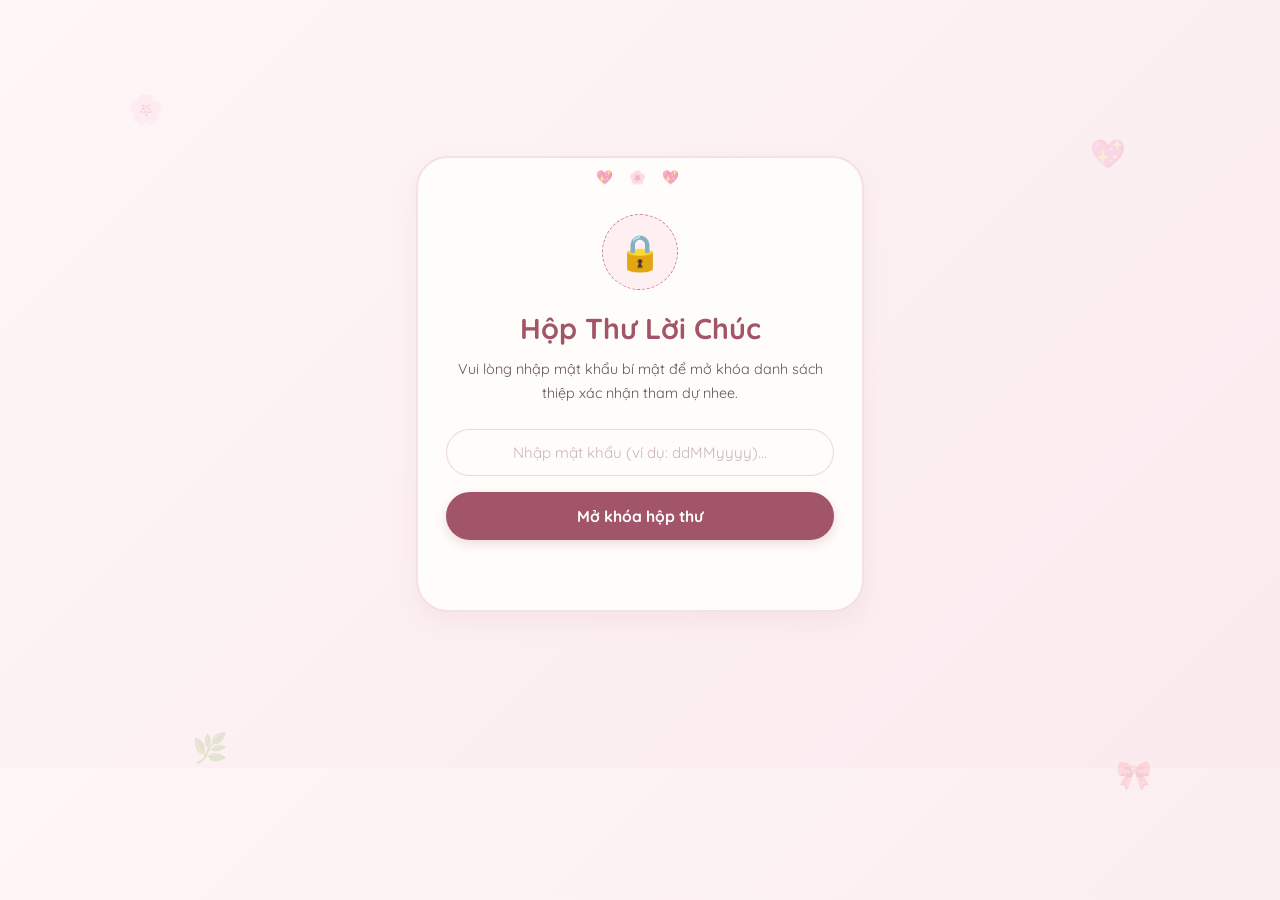
<file: cards.html>
<!DOCTYPE html>
<html lang="vi">
<head>
  <meta charset="UTF-8">
  <meta name="viewport" content="width=device-width, initial-scale=1.0, maximum-scale=1.0, user-scalable=no">
  <title>Hộp Thư Xác Nhận Lời Chúc ❤️ Như Loan & Văn Hảo</title>
  <meta name="robots" content="noindex, nofollow">

  <!-- Google Fonts -->
  <link rel="preconnect" href="https://fonts.googleapis.com">
  <link rel="preconnect" href="https://fonts.gstatic.com" crossorigin>
  <link href="https://fonts.googleapis.com/css2?family=Great+Vibes&family=Playfair+Display:ital,wght@0,400;0,500;0,600;0,700;1,400;1,500&family=Quicksand:wght@400;500;600;700&display=swap" rel="stylesheet">

  <link rel="stylesheet" href="cards.css?v=1.2">
</head>
<body>

  <!-- Floating background decorations -->
  <div class="bg-decorations">
    <span class="decor-item item-1">🌸</span>
    <span class="decor-item item-2">💖</span>
    <span class="decor-item item-3">🌿</span>
    <span class="decor-item item-4">🎀</span>
  </div>

  <main class="page-container">

    <!-- 1. MÀN HÌNH KHÓA XÁC THỰC MẬT KHẨU -->
    <section class="auth-section" id="authSection">
      <div class="auth-card">
        <div class="auth-icon-wrapper">
          <span class="auth-icon">🔒</span>
        </div>
        <h1 class="auth-title">Hộp Thư Lời Chúc</h1>
        <p class="auth-desc">Vui lòng nhập mật khẩu bí mật để mở khóa danh sách thiệp xác nhận tham dự nhee.</p>
        
        <form class="auth-form" id="authForm" onsubmit="event.preventDefault(); handleAuthSubmit();">
          <div class="input-group">
            <input type="password" id="passwordInput" placeholder="Nhập mật khẩu (ví dụ: ddMMyyyy)..." autocomplete="current-password" required>
            <span class="input-line"></span>
          </div>
          <button type="submit" class="auth-button" id="authBtn">Mở khóa hộp thư</button>
        </form>
        
        <p class="auth-error" id="authError"></p>
      </div>
    </section>

    <!-- 2. MÀN HÌNH BỘ BÀI LỜI CHÚC (RSVP DECK) -->
    <section class="deck-section is-hidden" id="deckSection">
      <div class="deck-header">
        <a href="index.html" class="back-home-link">
          <svg width="14" height="14" viewBox="0 0 24 24" fill="none" stroke="currentColor" stroke-width="2.5" stroke-linecap="round" stroke-linejoin="round"><line x1="19" y1="12" x2="5" y2="12"/><polyline points="12 19 5 12 12 5"/></svg>
          Trở về thiệp cưới
        </a>
        <div class="deck-counter" id="deckCounter">0/0</div>
      </div>

      <!-- Khung chứa xấp bài -->
      <div class="deck-container">
        <div class="deck-wrapper" id="deckWrapper">
          <!-- Các lá bài RSVP sẽ được sinh động bằng Javascript vào đây -->
          
          <!-- Màn hình chờ Loading -->
          <div class="deck-loading" id="deckLoading">
            <div class="spinner"></div>
            <p>Đang mở hộp thư bí mật...</p>
          </div>
        </div>
      </div>

      <!-- Nút điều khiển lướt bài ở cuối (Tinder-like controls) -->
      <div class="deck-controls is-hidden" id="deckControls">
        <button class="control-btn btn-left" id="btnLeft" title="Vuốt sang trái" aria-label="Vuốt trái">
          <svg width="24" height="24" viewBox="0 0 24 24" fill="none" stroke="currentColor" stroke-width="2.5" stroke-linecap="round"><line x1="18" y1="12" x2="6" y2="12"/><polyline points="12 18 6 12 12 6"/></svg>
        </button>
        
        <span class="control-hint">Bấm nút hoặc click trực tiếp vào lá bài để xem thiệp tiếp theo</span>
        
        <button class="control-btn btn-right" id="btnRight" title="Vuốt sang phải" aria-label="Vuốt phải">
          <svg width="24" height="24" viewBox="0 0 24 24" fill="none" stroke="currentColor" stroke-width="2.5" stroke-linecap="round"><line x1="6" y1="12" x2="18" y2="12"/><polyline points="12 6 18 12 12 18"/></svg>
        </button>
      </div>
    </section>

  </main>

  <!-- Script liên kết -->
  <script src="cards.js?v=1.2"></script>
</body>
</html>
</file>
<file: cards.css>
@charset "UTF-8";

/* ═══════════════════════════════════════════
   Design Variables & Root Styling
   ═══════════════════════════════════════════ */
:root {
  --wine: #c77d8f;
  --wine-dark: #a25568;
  --wine-light: rgba(199, 125, 143, 0.08);
  --gold: #e8a87c;
  --gold-dark: #c29a62;
  --paper: #fffdfa;
  --bg-gradient: linear-gradient(135deg, #fef6f7 0%, #faeaee 100%);
  
  --font-sans: 'Quicksand', sans-serif;
  --font-script: 'Great Vibes', cursive;
  --font-serif: 'Playfair Display', serif;
  --ease: cubic-bezier(0.25, 0.46, 0.45, 0.94);
  
  --radius-card: 20px;
  --shadow-base: 0 12px 30px rgba(61, 16, 25, 0.08);
  --shadow-high: 0 20px 48px rgba(61, 16, 25, 0.12);
}

* {
  box-sizing: border-box;
  margin: 0;
  padding: 0;
  -webkit-tap-highlight-color: transparent;
}

body {
  font-family: var(--font-sans);
  background: var(--bg-gradient);
  color: #4a3e43;
  min-height: 100vh;
  min-height: -webkit-fill-available;
  overflow-x: hidden;
  position: relative;
  display: flex;
  justify-content: center;
  align-items: center;
}

/* Background floating stickers */
.bg-decorations {
  position: fixed;
  inset: 0;
  pointer-events: none;
  z-index: 0;
}

.decor-item {
  position: absolute;
  font-size: 1.8rem;
  opacity: 0.15;
  animation: floatBg 8s ease-in-out infinite alternate;
}

/* Tắt animation bay lơ lửng trên di động để tăng tốc độ mượt */
@media (max-width: 768px) {
  .decor-item {
    animation: none !important;
  }
}

.item-1 { top: 10%; left: 10%; }
.item-2 { top: 15%; right: 12%; }
.item-3 { bottom: 15%; left: 15%; }
.item-4 { bottom: 12%; right: 10%; }

@keyframes floatBg {
  0% { transform: translateY(0) rotate(0deg); }
  100% { transform: translateY(-15px) rotate(10deg); }
}

.page-container {
  width: 100%;
  max-width: 480px;
  padding: 24px 16px;
  position: relative;
  z-index: 1;
}

/* Utilities */
.is-hidden {
  display: none !important;
}

/* ═══════════════════════════════════════════
   1. PASSWORD AUTH SCREEN (Cute & Warm Wedding Vibe)
   ═══════════════════════════════════════════ */
.auth-section {
  display: flex;
  justify-content: center;
  align-items: center;
  min-height: 80vh;
  animation: authFadeIn 0.5s ease-out;
}

@keyframes authFadeIn {
  from { opacity: 0; transform: translateY(15px); }
  to { opacity: 1; transform: translateY(0); }
}

.auth-card {
  width: 100%;
  background: var(--paper);
  border-radius: 32px;
  padding: 40px 28px;
  text-align: center;
  box-shadow: 0 10px 25px rgba(199, 125, 143, 0.1);
  border: 2px solid #f3e1e5;
  position: relative;
  overflow: hidden;
}

/* Thêm hình trái tim trang trí viền card thương hiệu dễ thương */
.auth-card::before {
  content: "💖 🌸 💖";
  position: absolute;
  top: 10px;
  left: 0;
  right: 0;
  font-size: 0.85rem;
  opacity: 0.55;
  letter-spacing: 6px;
}

.auth-icon-wrapper {
  width: 76px;
  height: 76px;
  background: #fef0f2;
  border: 1.5px dashed var(--wine);
  border-radius: 50%;
  display: flex;
  justify-content: center;
  align-items: center;
  margin: 16px auto 20px;
  position: relative;
  animation: authIconBounce 2.5s ease-in-out infinite alternate;
}

@keyframes authIconBounce {
  0% { transform: translateY(0) rotate(-3deg); }
  100% { transform: translateY(-6px) rotate(3deg); }
}

.auth-icon {
  font-size: 2.2rem;
}

.auth-title {
  font-family: var(--font-sans);
  font-size: 1.8rem;
  color: var(--wine-dark);
  font-weight: 700;
  margin-bottom: 12px;
}

.auth-desc {
  font-size: 0.9rem;
  line-height: 1.6;
  color: #635257;
  margin-bottom: 24px;
  padding: 0 8px;
}

.auth-form {
  display: flex;
  flex-direction: column;
  gap: 16px;
}

.input-group {
  position: relative;
  width: 100%;
}

.input-group input {
  width: 100%;
  padding: 13px 20px;
  font-size: 0.95rem;
  border: 1.5px solid rgba(199, 125, 143, 0.3);
  border-radius: 30px;
  background: #fffdfb;
  text-align: center;
  font-family: var(--font-sans);
  color: #4a3e43;
  transition: all 0.3s ease;
  outline: none;
}

.input-group input::placeholder {
  color: #cbb4bc;
}

.input-group input:focus {
  border-color: var(--wine);
  background: #fff;
  box-shadow: 0 4px 12px rgba(199, 125, 143, 0.08);
}

.auth-button {
  background: var(--wine-dark);
  color: #fff;
  border: 0;
  border-radius: 30px;
  padding: 14px 24px;
  font-size: 0.98rem;
  font-weight: 700;
  font-family: var(--font-sans);
  cursor: pointer;
  box-shadow: 0 4px 12px rgba(162, 85, 104, 0.2);
  transition: all 0.2s ease;
}

.auth-button:hover {
  transform: scale(1.03);
  background: var(--wine);
  box-shadow: 0 6px 16px rgba(162, 85, 104, 0.3);
}

.auth-button:active {
  transform: scale(0.97);
}

.auth-button:disabled {
  opacity: 0.6;
  cursor: not-allowed;
  transform: none;
}

.auth-error {
  font-size: 0.85rem;
  color: #c0392b;
  font-weight: 600;
  margin-top: 10px;
  min-height: 20px;
}

/* ═══════════════════════════════════════════
   2. RSVP DECK SCREEN
   ═══════════════════════════════════════════ */
.deck-section {
  min-height: 90vh;
  display: flex;
  flex-direction: column;
  animation: fadeIn 0.6s var(--ease);
}

.deck-header {
  display: flex;
  justify-content: space-between;
  align-items: center;
  margin-bottom: 16px;
}

.back-home-link {
  display: inline-flex;
  align-items: center;
  gap: 6px;
  font-size: 0.82rem;
  font-weight: 600;
  color: var(--wine-dark);
  text-decoration: none;
  opacity: 0.8;
  transition: opacity 0.2s;
}

.back-home-link:hover {
  opacity: 1;
}

.deck-counter {
  font-size: 0.88rem;
  font-weight: 700;
  color: var(--wine-dark);
  background: var(--wine-light);
  padding: 6px 16px;
  border-radius: 30px;
}

/* Deck Container & Wrapper */
.deck-container {
  flex-grow: 1;
  display: flex;
  justify-content: center;
  align-items: center;
  min-height: 420px;
}

.deck-wrapper {
  position: relative;
  width: 100%;
  height: 400px;
  /* 3D Perspective để tăng tốc phần cứng */
  perspective: 1000px;
  transform-style: preserve-3d;
}

/* Loading state */
.deck-loading {
  display: flex;
  flex-direction: column;
  align-items: center;
  justify-content: center;
  gap: 16px;
  height: 100%;
  color: var(--wine);
  font-weight: 600;
  font-size: 0.92rem;
}

.spinner {
  width: 36px;
  height: 36px;
  border: 3px solid rgba(199, 125, 143, 0.2);
  border-top-color: var(--wine);
  border-radius: 50%;
  animation: spin 0.8s linear infinite;
}

@keyframes spin {
  to { transform: rotate(360deg); }
}

/* ═══════════════════════════════════════════
   3. RSVP CARDS
   ═══════════════════════════════════════════ */
.rsvp-card {
  position: absolute;
  top: 0;
  left: 0;
  width: 100%;
  height: 100%;
  background: var(--paper);
  border-radius: var(--radius-card);
  box-shadow: none;
  border: 1.5px solid rgba(199, 125, 143, 0.15);
  display: flex;
  flex-direction: column;
  overflow: hidden;
  cursor: pointer;
  -webkit-user-select: none;
  user-select: none;
  /* Smooth transition cho hiệu ứng xếp bài lệch */
  transition: transform 0.35s cubic-bezier(0.25, 0.46, 0.45, 0.94),
              opacity 0.35s ease,
              box-shadow 0.2s ease;
  /* GPU acceleration cực mạnh trên điện thoại */
  will-change: transform, opacity;
  transform: translateZ(0);
  -webkit-backface-visibility: hidden;
  backface-visibility: hidden;
  
  /* Mặc định ẩn - JS sẽ hiện các lá bài trong stack */
  visibility: hidden;
  opacity: 0;
}

/* Bóng cho tất cả lá bài trong xấp - Đơn giản hóa bóng để mượt trên điện thoại */
.rsvp-card[data-stack="0"] {
  box-shadow: 0 10px 25px rgba(61, 16, 25, 0.08);
}
.rsvp-card[data-stack="0"]:hover {
  box-shadow: var(--shadow-high);
}
.rsvp-card[data-stack="1"] {
  box-shadow: 0 4px 10px rgba(61, 16, 25, 0.04);
}
.rsvp-card[data-stack="2"] {
  box-shadow: 0 2px 6px rgba(61, 16, 25, 0.02);
}
.rsvp-card[data-stack="3"] {
  box-shadow: none;
}
.rsvp-card[data-stack="4"] {
  box-shadow: none;
}

/* Card Header */
.card-header {
  padding: 20px 20px 14px;
  border-bottom: 1px solid rgba(199, 125, 143, 0.1);
}

.card-num {
  display: block;
  font-size: 0.72rem;
  font-weight: 700;
  color: var(--wine);
  letter-spacing: 0.12em;
  text-transform: uppercase;
  margin-bottom: 6px;
  opacity: 0.7;
}

.card-guest-name {
  font-family: var(--font-sans);
  font-size: 1.4rem;
  font-weight: 700;
  color: var(--wine-dark);
  margin-bottom: 10px;
  line-height: 1.3;
}

.badge-group {
  display: flex;
  gap: 6px;
  flex-wrap: wrap;
}

.status-badge, .party-badge {
  padding: 4px 12px;
  border-radius: 20px;
  font-size: 0.72rem;
  font-weight: 700;
  letter-spacing: 0.03em;
}

.status-badge.status-yes {
  background: rgba(199, 125, 143, 0.12);
  color: var(--wine-dark);
}

.status-badge.status-no {
  background: rgba(100, 100, 100, 0.1);
  color: #777;
}

.party-badge {
  background: rgba(232, 168, 124, 0.12);
  color: var(--gold-dark);
}

/* Card Body */
.card-body {
  flex-grow: 1;
  padding: 20px;
  display: flex;
  align-items: center;
}

.guest-wish {
  font-size: 1.1rem;
  line-height: 1.7;
  color: #4a3e43;
  font-weight: 500;
  font-style: italic;
  width: 100%;
}

/* Card Footer */
.card-footer {
  display: flex;
  justify-content: space-between;
  align-items: center;
  padding: 14px 20px;
  border-top: 1px solid rgba(199, 125, 143, 0.1);
  font-size: 0.75rem;
  color: #999;
}

.guest-count-row {
  display: flex;
  align-items: center;
  gap: 6px;
  color: var(--wine);
  font-weight: 600;
}

.guest-count-row strong {
  font-weight: 700;
}

/* End Card - luôn hiện ở đáy xấp bài */
.end-card {
  cursor: default;
  justify-content: center;
  align-items: center;
  text-align: center;
  padding: 32px;
  gap: 12px;
  visibility: visible;
  opacity: 1;
  z-index: 0;
}

.end-card:hover {
  box-shadow: var(--shadow-base);
}

.end-icon {
  font-size: 3rem;
  line-height: 1;
  margin-bottom: 8px;
}

.end-title {
  font-family: var(--font-serif);
  font-size: 1.6rem;
  color: var(--wine-dark);
  font-weight: 700;
}

.end-desc {
  font-size: 0.88rem;
  line-height: 1.6;
  opacity: 0.75;
  max-width: 280px;
}

.restart-btn {
  display: inline-flex;
  align-items: center;
  gap: 8px;
  margin-top: 16px;
  padding: 12px 28px;
  background: linear-gradient(135deg, var(--wine), var(--wine-dark));
  color: #fff;
  border: 0;
  border-radius: 30px;
  font-size: 0.9rem;
  font-weight: 700;
  font-family: var(--font-sans);
  cursor: pointer;
  box-shadow: 0 6px 16px rgba(162, 85, 104, 0.25);
  transition: all 0.3s ease;
  text-decoration: none;
}

.restart-btn:hover {
  transform: translateY(-2px);
  box-shadow: 0 8px 20px rgba(162, 85, 104, 0.35);
}

.restart-btn:active {
  transform: translateY(0);
}

/* Deck Controls */
.deck-controls {
  display: flex;
  justify-content: center;
  align-items: center;
  gap: 14px;
  margin-top: 20px;
  padding: 12px 0;
}

.control-btn {
  width: 48px;
  height: 48px;
  border-radius: 50%;
  border: 2px solid rgba(199, 125, 143, 0.3);
  background: var(--paper);
  color: var(--wine-dark);
  cursor: pointer;
  display: grid;
  place-items: center;
  box-shadow: 0 4px 12px rgba(61, 16, 25, 0.06);
  transition: all 0.25s ease;
  flex-shrink: 0;
}

.control-btn:hover {
  background: var(--wine);
  color: #fff;
  border-color: var(--wine);
  transform: scale(1.08);
}

.control-btn:active {
  transform: scale(0.95);
}

.control-hint {
  font-size: 0.7rem;
  font-weight: 500;
  color: #999;
  opacity: 0.65;
  text-align: center;
  flex-grow: 1;
  padding: 0 4px;
  line-height: 1.4;
}

/* ═══════════════════════════════════════════
   4. SWIPE KEYFRAME ANIMATIONS
   ═══════════════════════════════════════════ */
.swiped-left {
  animation: swipeLeft 0.55s ease-out forwards;
  pointer-events: none;
  visibility: visible !important;
  transition: none !important;
}

.swiped-right {
  animation: swipeRight 0.55s ease-out forwards;
  pointer-events: none;
  visibility: visible !important;
  transition: none !important;
}

.card-resetting {
  animation: cardReset 0.45s cubic-bezier(0.175, 0.885, 0.32, 1.275);
}

@keyframes swipeLeft {
  0% { transform: translate3d(0, 0, 0) rotate(0deg); opacity: 1; }
  100% { transform: translate3d(-150%, 40px, 0) rotate(-25deg); opacity: 0; }
}

@keyframes swipeRight {
  0% { transform: translate3d(0, 0, 0) rotate(0deg); opacity: 1; }
  100% { transform: translate3d(150%, 40px, 0) rotate(25deg); opacity: 0; }
}

@keyframes cardReset {
  0% { transform: translate3d(0, 60px, -40px) scale(0.9); opacity: 0; }
  100% { transform: translate3d(0, 0, 0) rotate(0deg) scale(1); opacity: 1; }
}

@keyframes fadeIn {
  from { opacity: 0; transform: translateY(10px); }
  to { opacity: 1; transform: translateY(0); }
}
</file>
